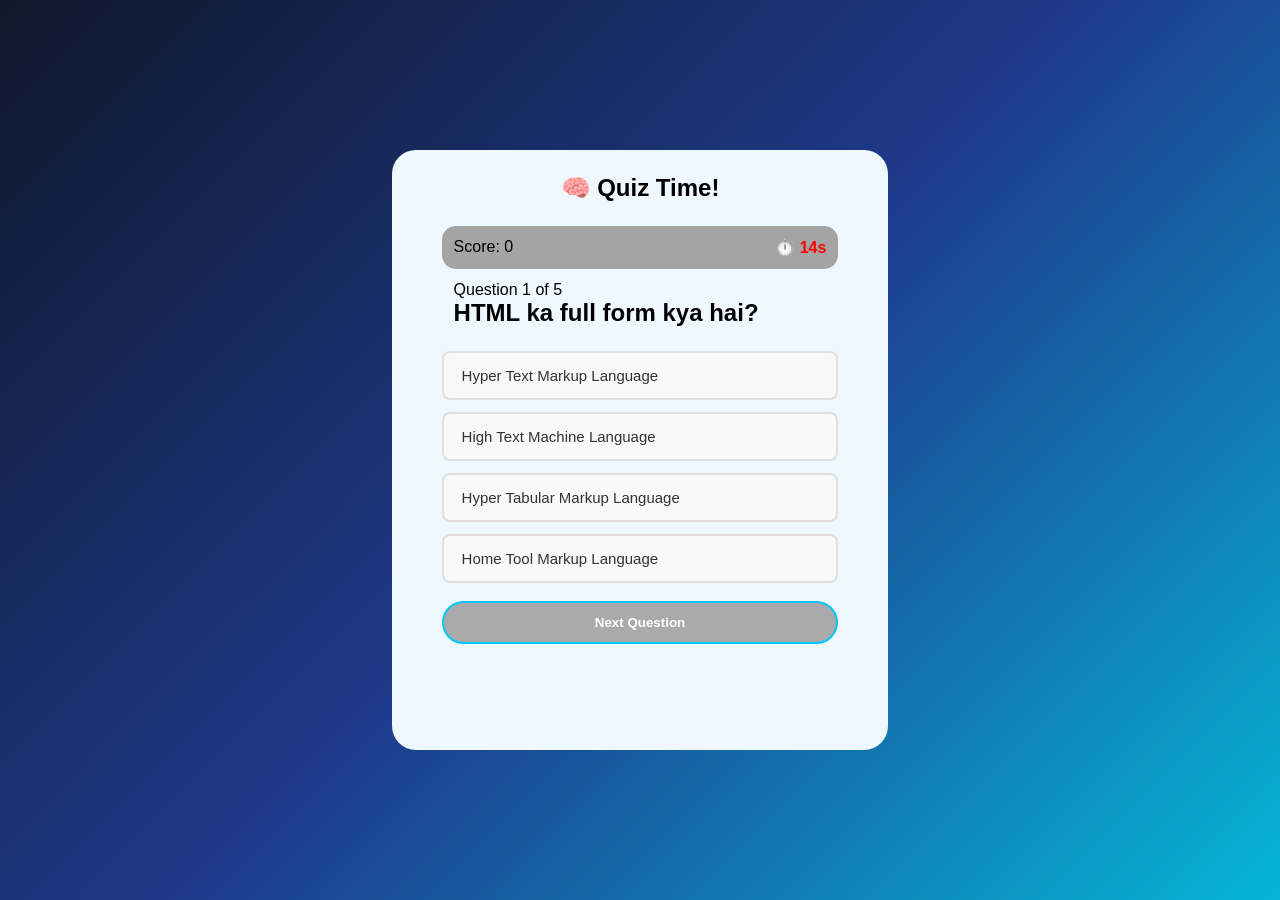
<file: quiz/index.html>
<!doctype html>
<html lang="en">
  <head>
    <meta charset="UTF-8" />
    <meta name="viewport" content="width=device-width, initial-scale=1.0" />
    <title>QUIZ GAME</title>
    <link rel="stylesheet" href="style.css" />
  </head>
  <body>
    <div class="main">
        <div class="game">
      <h2 class="h">🧠 Quiz Time!</h2>
      <div class="topbar">
        <p>Score: <span id="score">0</span> </p>
        <div class="time2">⏱️ <span class="time" id="timer">0</span>s</div>
      </div> 
      <div class="heading">
        <p class="question-num" id="questionNum">Question 1 of 5</p>
        <h2 class="question" id="question"></h2>
      </div>
      <div class="options" id="options">
        <!-- <button class="ans">Hyper Text Markup Language</button>
        <button class="ans">High Text Markup Language</button>
        <button class="ans">Hyper Tabular Markup Language</button>
        <button class="ans">Home Tool Markup Language</button> -->
      </div>
      <button id="nextBtn" onclick="nextquestion()" disabled>Next Question</button>

      <!-- //on latter -->
  <div id="resultScreen" class="result hide">
    <h2>🎉 Quiz Complete!</h2>
    <div class="final-score" id="finalScore">0 / 5</div>
    <p id="resultMsg"></p>
    <button id="restartBtn" onclick="restartQuiz()">Play Again</button>
  </div>
</div>
    </div>
    </div>
    <script src="brain.js"></script>
  </body>
</html>
</file>
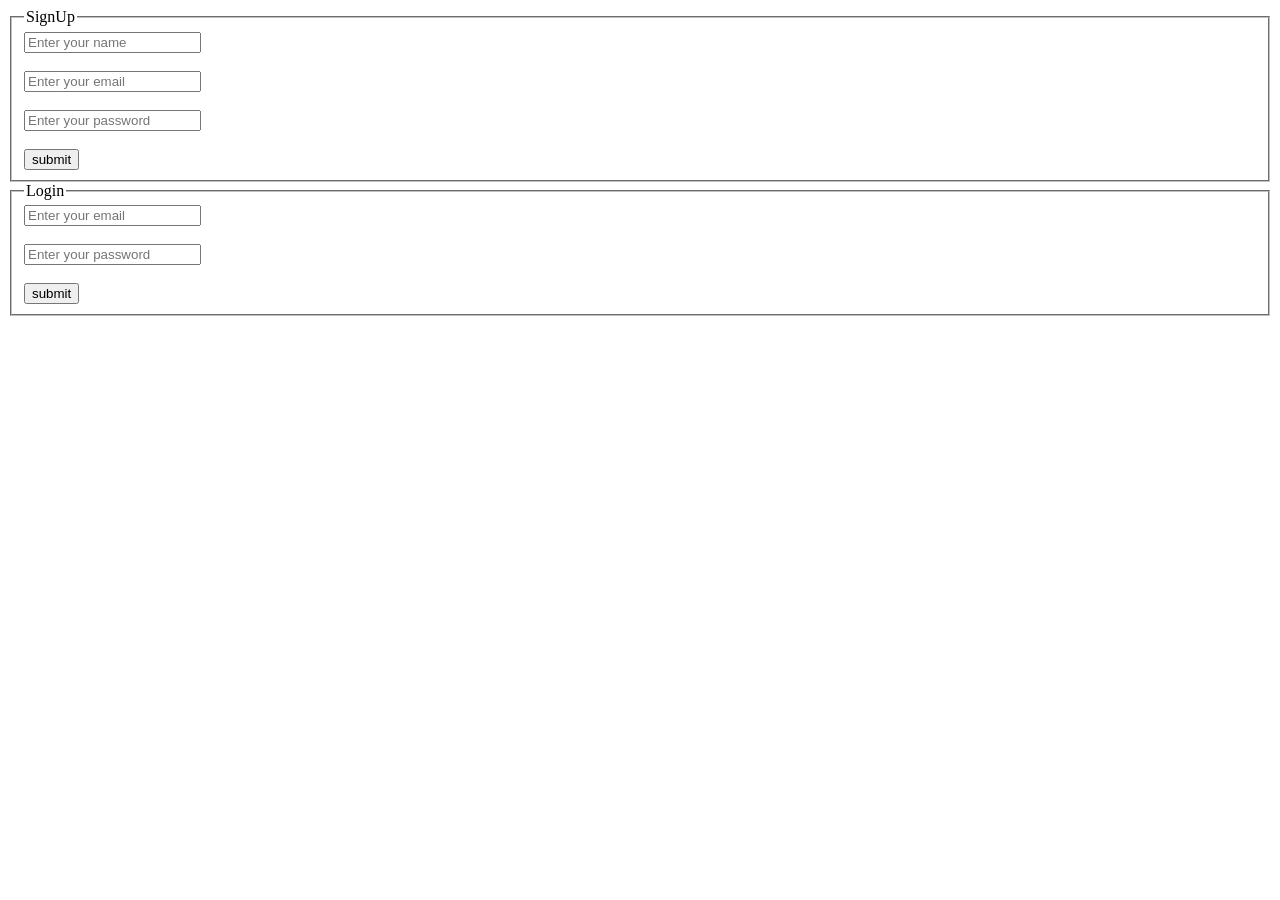
<file: login/sircode/index.html>
<!DOCTYPE html>
<html lang="en">
<head>
    <meta charset="UTF-8">
    <meta name="viewport" content="width=device-width, initial-scale=1.0">
    <title>Document</title>
</head>
<body>
   <fieldset>  
    <legend>SignUp</legend>
    <form id="formData">
        <label></label>
        <input  type="text" placeholder="Enter your name"/>
        <br>
        <br>

        <input  type="email" placeholder="Enter your email"/>
        <br>
        <br>
        <input  type="password" placeholder="Enter your password"/>
        <br>
        <br>
        <button type="submit">submit</button>
    </form>
</fieldset>

<fieldset>  
    <legend>Login</legend>
    <form id="LoginData">

        <input  type="email" placeholder="Enter your email"/>
        <br>
        <br>
        <input  type="password" placeholder="Enter your password"/>
        <br>
        <br>
        <button type="submit">submit</button>
    </form>
</fieldset>



    <script src="run.js">




    </script>
</body>
</html>
</file>
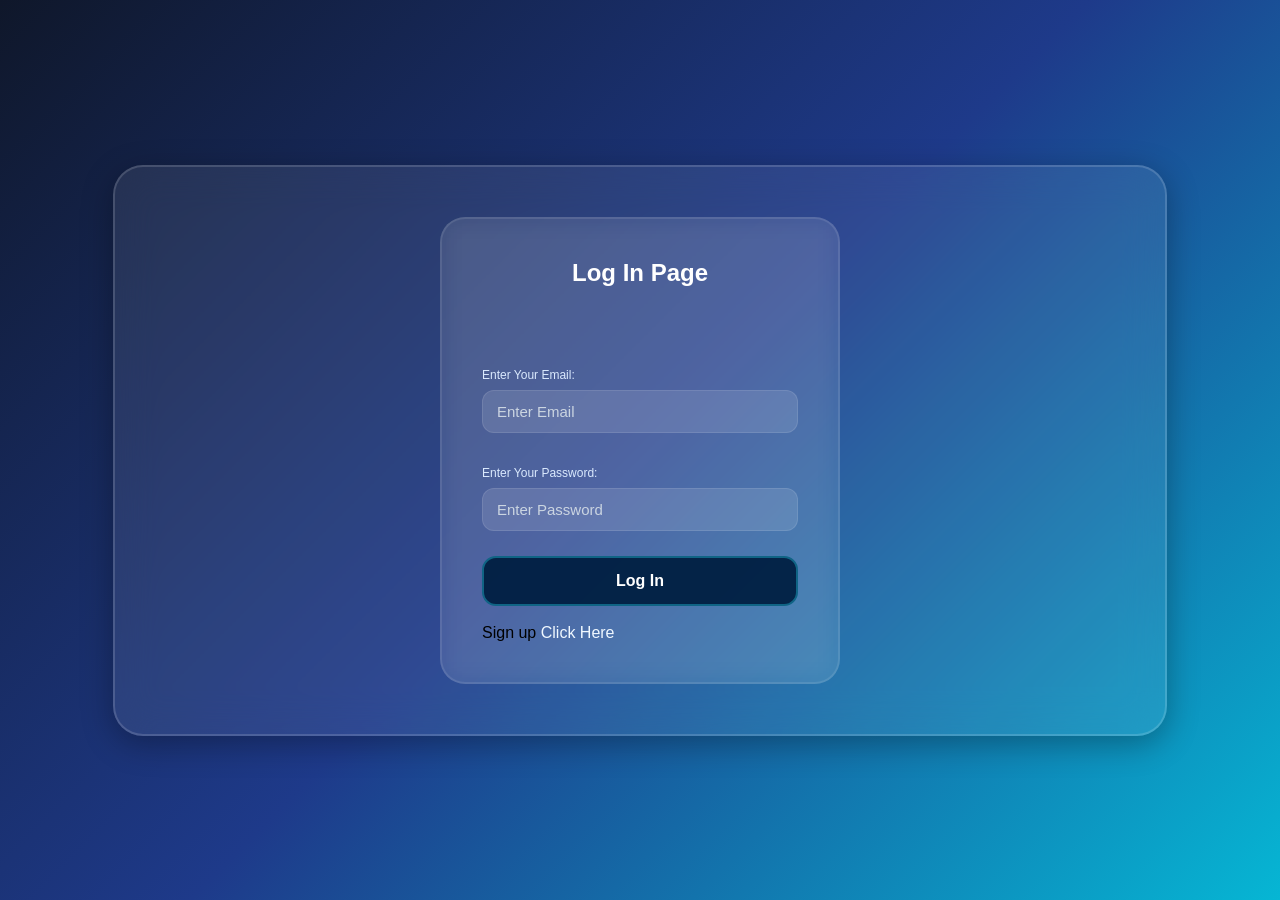
<file: login/login.html>
<!DOCTYPE html>
<html lang="en">
<head>
    <meta charset="UTF-8">
    <meta name="viewport" content="width=device-width, initial-scale=1.0">
    <title>Login Page</title>
    <link rel="stylesheet" href="style.css">
</head>
<body>
    <div class="main">
        <div class="log">
            <form action="" id="logindata">
                <h2>Log In Page</h2>
                <br><br>
                <label for="email">Enter Your Email:</label>
                <input type="email" name="" id="email" placeholder="Enter Email">
                <br><br>
                <label for="pass">Enter Your Password:</label>
                <input type="password" name="" id="pass" placeholder="Enter Password">
                <br>
                <button type="submit">Log In</button>
                <br> <br>
                <p>Sign up <a href="/login/page.html">Click Here</a></p>

            </form>
        </div>
    </div>
    <script src="basic.js"></script>
</body>
</html>
</file>
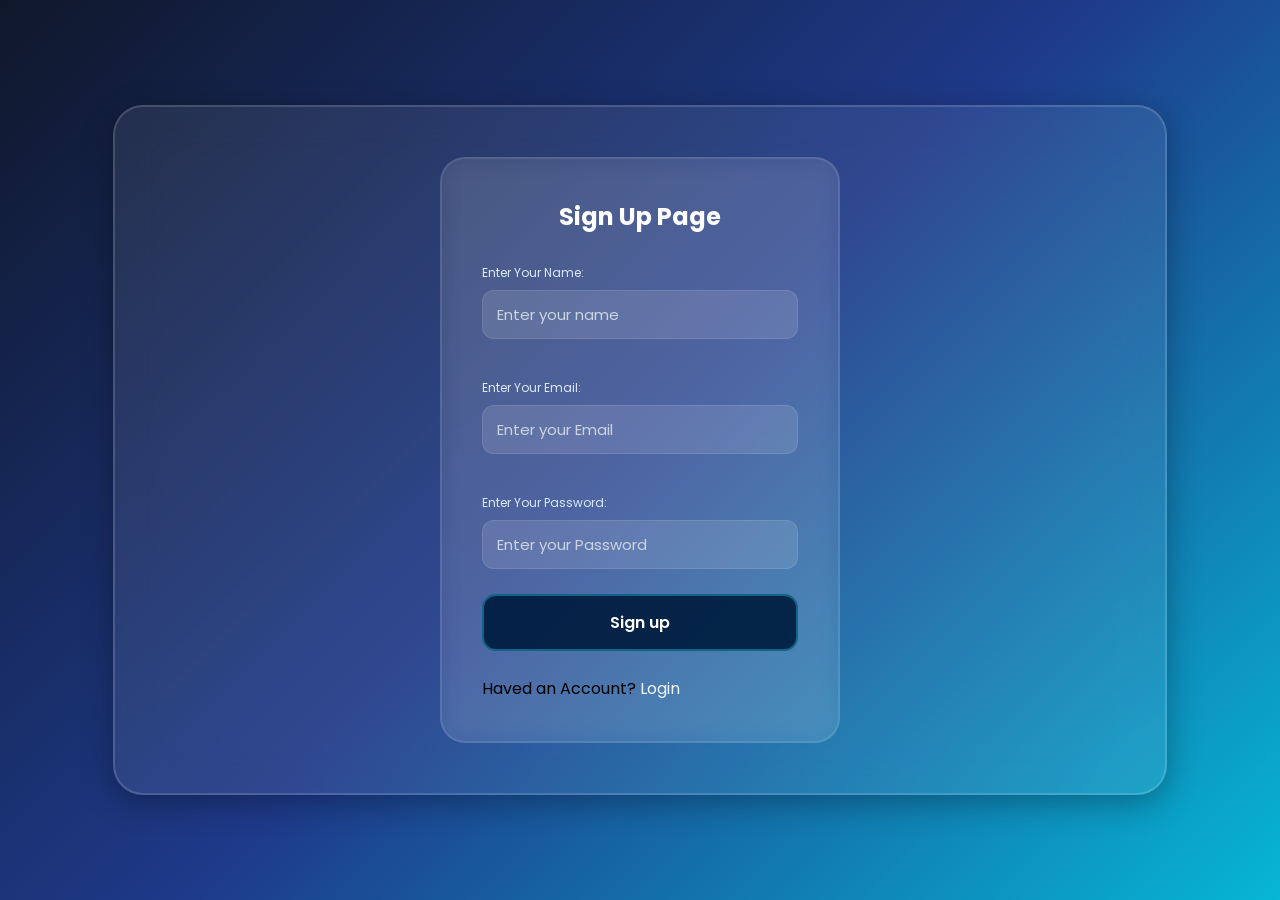
<file: login/page.html>
<!DOCTYPE html>
<html lang="en">
<head>
    <meta charset="UTF-8">
    <meta name="viewport" content="width=device-width, initial-scale=1.0">
    <title>Sign Up Page</title>
    <link rel="preconnect" href="https://fonts.googleapis.com">
<link href="https://fonts.googleapis.com/css2?family=Poppins:wght@300;400;500;600;700&display=swap" rel="stylesheet">
    <link rel="stylesheet" href="style.css">
</head>
<body>
    <div class="main">
        <div class="log">
            <form action="" id="formdata">
                <h2>Sign Up Page</h2>
                <label for="name">Enter Your Name:</label>
                <input type="text" name="" id="name" placeholder="Enter your name">
                <br><br>
                <label for="email">Enter Your Email:</label>
                <input type="email" name="" id="email" placeholder="Enter your Email">
                <br><br>
                <label for="pass">Enter Your Password:</label>
                <input type="password" name="" id="pass" placeholder="Enter your Password">
                <br>
                <button type="submit">Sign up</button>
                <br><br>
            <p>Haved an Account? <a href="/login/login.html">Login</a></p>

            </form>
        </div>
    </div>
    <script src="basic.js"></script>
</body>
</html>
</file>
<file: quiz/style.css>
*{
    margin: 0;
    padding: 0;
    box-sizing: border-box;
    font-family: 'Segoe UI', Tahoma, sans-serif;

}
body{
    display: flex;
    align-items: center;
    justify-content: center;
    background: linear-gradient(135deg, #0f172a,#1e3a8a, #06b6d4);
    height: 100vh;
    padding: 20px;

}
.main {
    display: flex;
    flex-direction: column;
    align-items: center;
    justify-content: center;
    height: 600px;
    width: 40%;
    background: aliceblue;
    border-radius: 24px;
}
.h{
    padding: 24px;
    margin: 0 auto;
    text-align: center;
}
.heading{
margin: 12px;
}
.game{
    width:80% ;
    height: 100%;
}
.topbar{
    background: #a4a4a4;
    padding: 12px;
    border-radius: 14px;
    width: 100%;
    display: flex;
    justify-content: space-between;
}
#qh{
    color: #6c6c6c;
    margin: 12px;
}
.options{
    display: flex;
    flex-direction: column;
    gap: 12px;
    margin-top: 24px;


  .option {
    padding: 14px 18px;
    background: #f9f9f9;
    border: 2px solid #e0e0e0;
    border-radius: 8px;
    cursor: pointer;
    font-size: 15px;
    text-align: left;
    transition: all 0.3s;
    color: #333;
  }
}
/* .ans{
    padding: 20px;
    border-radius: 12px;
    border: 2px solid #606060;
    background:#b9b5b5;
    font-size: 14 px;
    font-weight: 600;
    cursor: pointer;

} */
 .option:hover:not(:disabled) {
    background: #e8eeff;
    border-color: #2a5298;
    transform: translateX(5px);
  }

  .option.correct {
    background: #d4edda;
    border-color: #28a745;
    color: #155724;
  }

  .option.wrong {
    background: #f8d7da;
    border-color: #dc3545;
    color: #721c24;
  }

  .option:disabled {
    cursor: not-allowed;
  }
#nextBtn{
    padding: 12px;
    margin-top: 18px;
    width: 100%;
    background: blue;
    color: white;
    font-weight: 800;
    border: 2px solid rgb(0, 200, 255);
    border-radius: 24px;
    cursor: pointer;

}
#nextBtn:hover {
    background: #1e3c72;
  }

  #nextBtn:disabled {
    background: #aaa;
    cursor: not-allowed;
  }
.time2{
    color: red;
    font-weight:700 ;
}
 /* ===== Result Screen ===== */
  .result {
    text-align: center;
  }

  .result h2 {
    color: #2a5298;
    font-size: 26px;
    margin-bottom: 15px;
  }

  .result .final-score {
    font-size: 48px;
    color: #1e3c72;
    font-weight: bold;
    margin: 20px 0;
  }

  .result p {
    color: #666;
    margin-bottom: 25px;
    font-size: 16px;
  }

  #restartBtn {
    padding: 12px 30px;
    background: #28a745;
    color: white;
    border: none;
    border-radius: 8px;
    font-size: 16px;
    cursor: pointer;
    font-weight: bold;
  }

  #restartBtn:hover {
    background: #218838;
  }

  .hide {
    display: none;
  }
</file>
<file: login/style.css>
*{
    margin: 0;
    padding: 0;
    box-sizing: border-box;
    font-family: "Poppins", sans-serif;
}

body{
    min-height: 100vh;
    display: flex;
    justify-content: center;
    align-items: center;
    background: linear-gradient(135deg, #0f172a,#1e3a8a, #06b6d4);
    padding: 20px;
}

.main{
    width: 85%;
}

.log{
    display: flex;
    justify-content: center;
    padding: 50px;
    border-radius: 30px;
    background: rgba(255,255,255,0.08);
    backdrop-filter: blur(20px);
    border: 2px solid rgba(255,255,255,0.15);
    box-shadow:0 8px 32px rgba(0,0,0,0.3);
}

form{
    width: 400px;
    padding: 40px;
    border-radius: 25px;
    background: rgba(255,255,255,0.08);
    backdrop-filter: blur(12px);
    border: 2px solid rgba(255,255,255,0.1);
    transition: 0.3s ease;
}

p{
    display: inline;
}
a{
    text-decoration: none;
    color: aliceblue;
}
form:hover{
    transform: translateY(-5px);
    box-shadow: 0 10px 30px rgba(0,0,0,0.25);
}
h2{
    color: white;
    font-size: 24px;
    margin-bottom: 30px;
    text-align: center;
}

label{
    display: block;
    color: #dbeafe;
    font-size: 12px;
    margin-bottom: 8px;
    margin-top: 15px;
}

input{
    width: 100%;
    padding: 12px 14px;
    border: none;
    outline: none;
    border-radius: 12px;

    background: rgba(255,255,255,0.12);
    color: white;
    font-size: 15px;
    border: 1px solid rgba(255,255,255,0.1);
    transition: 0.3s;
}

input::placeholder{
    color: #cbd5e1;
}

button{
    width: 100%;
    margin-top: 25px;
    padding: 14px;
    border: 2px solid rgb(16, 100, 133);
    border-radius: 14px;

    background:#011f41ee;

    color: white;
    font-size: 16px;
    font-weight: 600;
    cursor: pointer;

    transition: 0.3s ease;
}

button:hover{
    transform: scale(1.03);
    box-shadow: 0 0 20px rgba(59,130,246,0.5);
}

@media(max-width: 900px){

    .log{
        padding: 25px;
    }

    form{
        width: 100%;
    }
}
</file>
